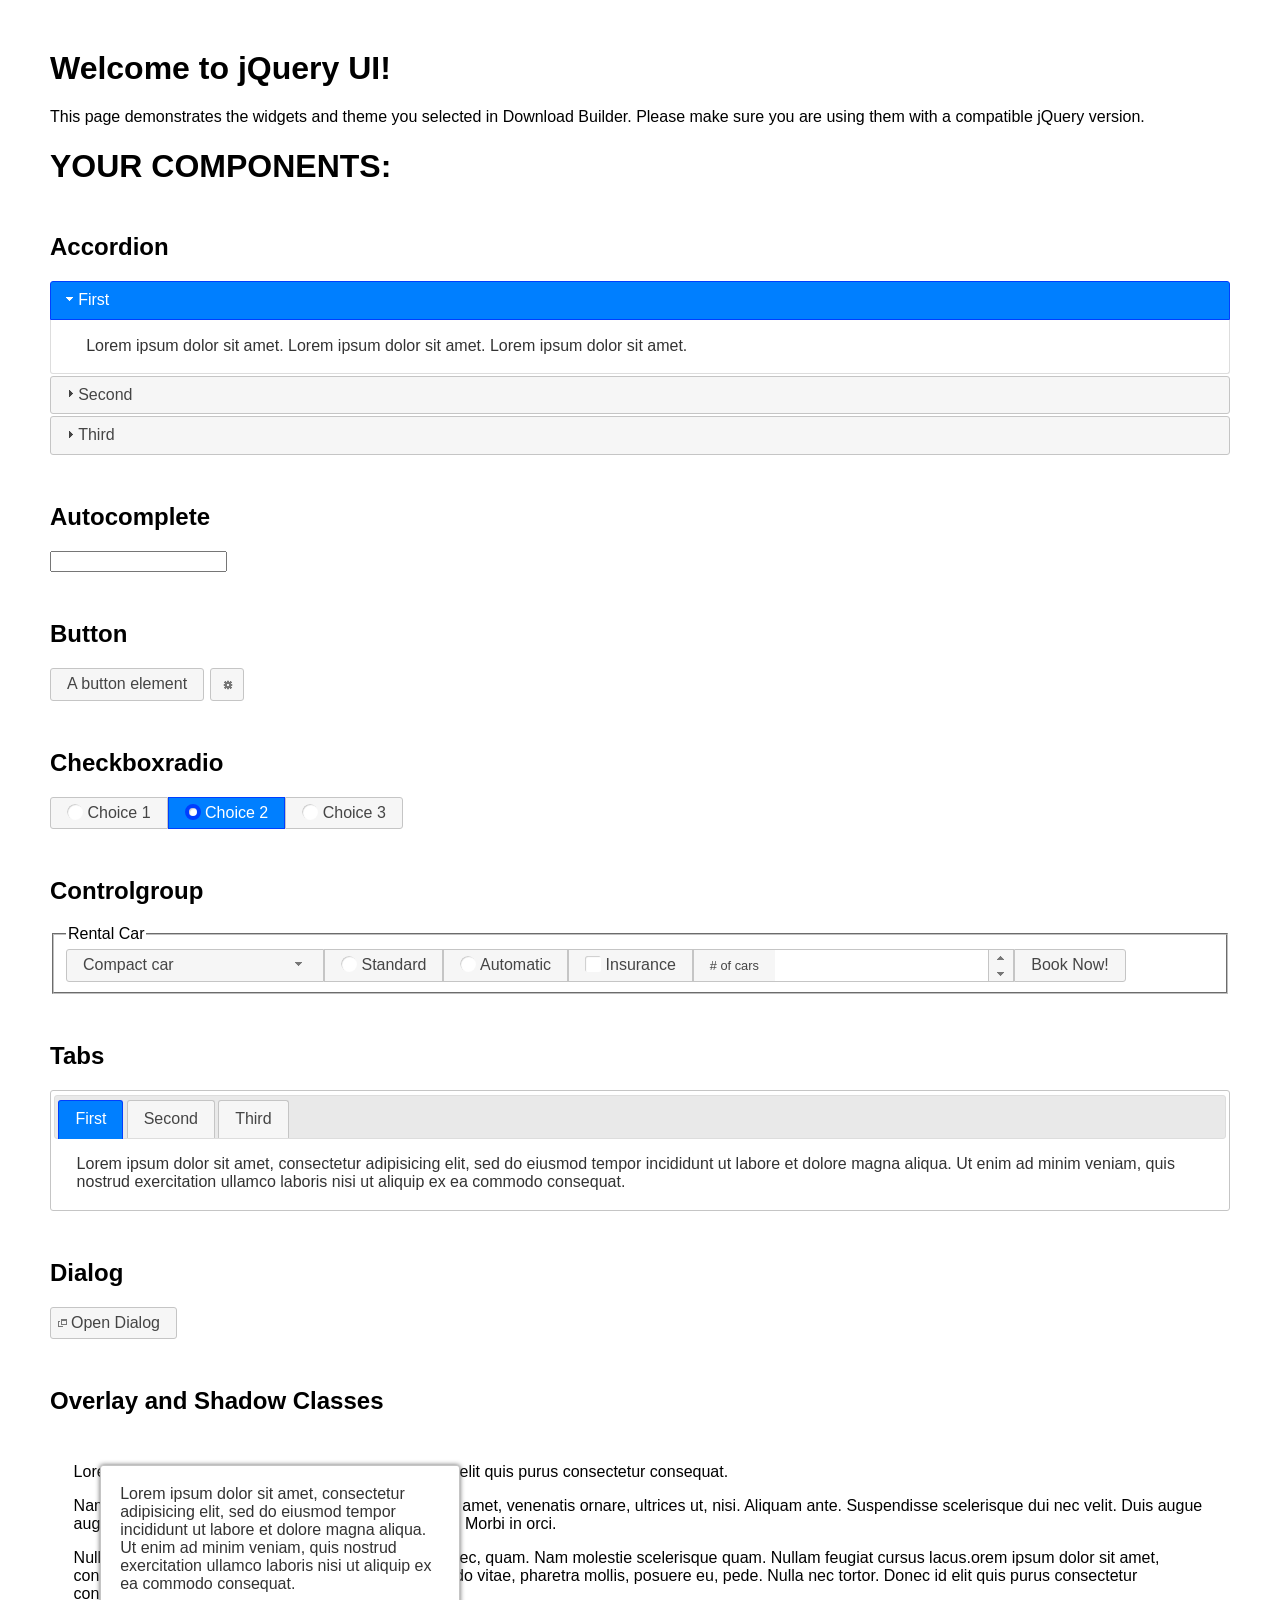
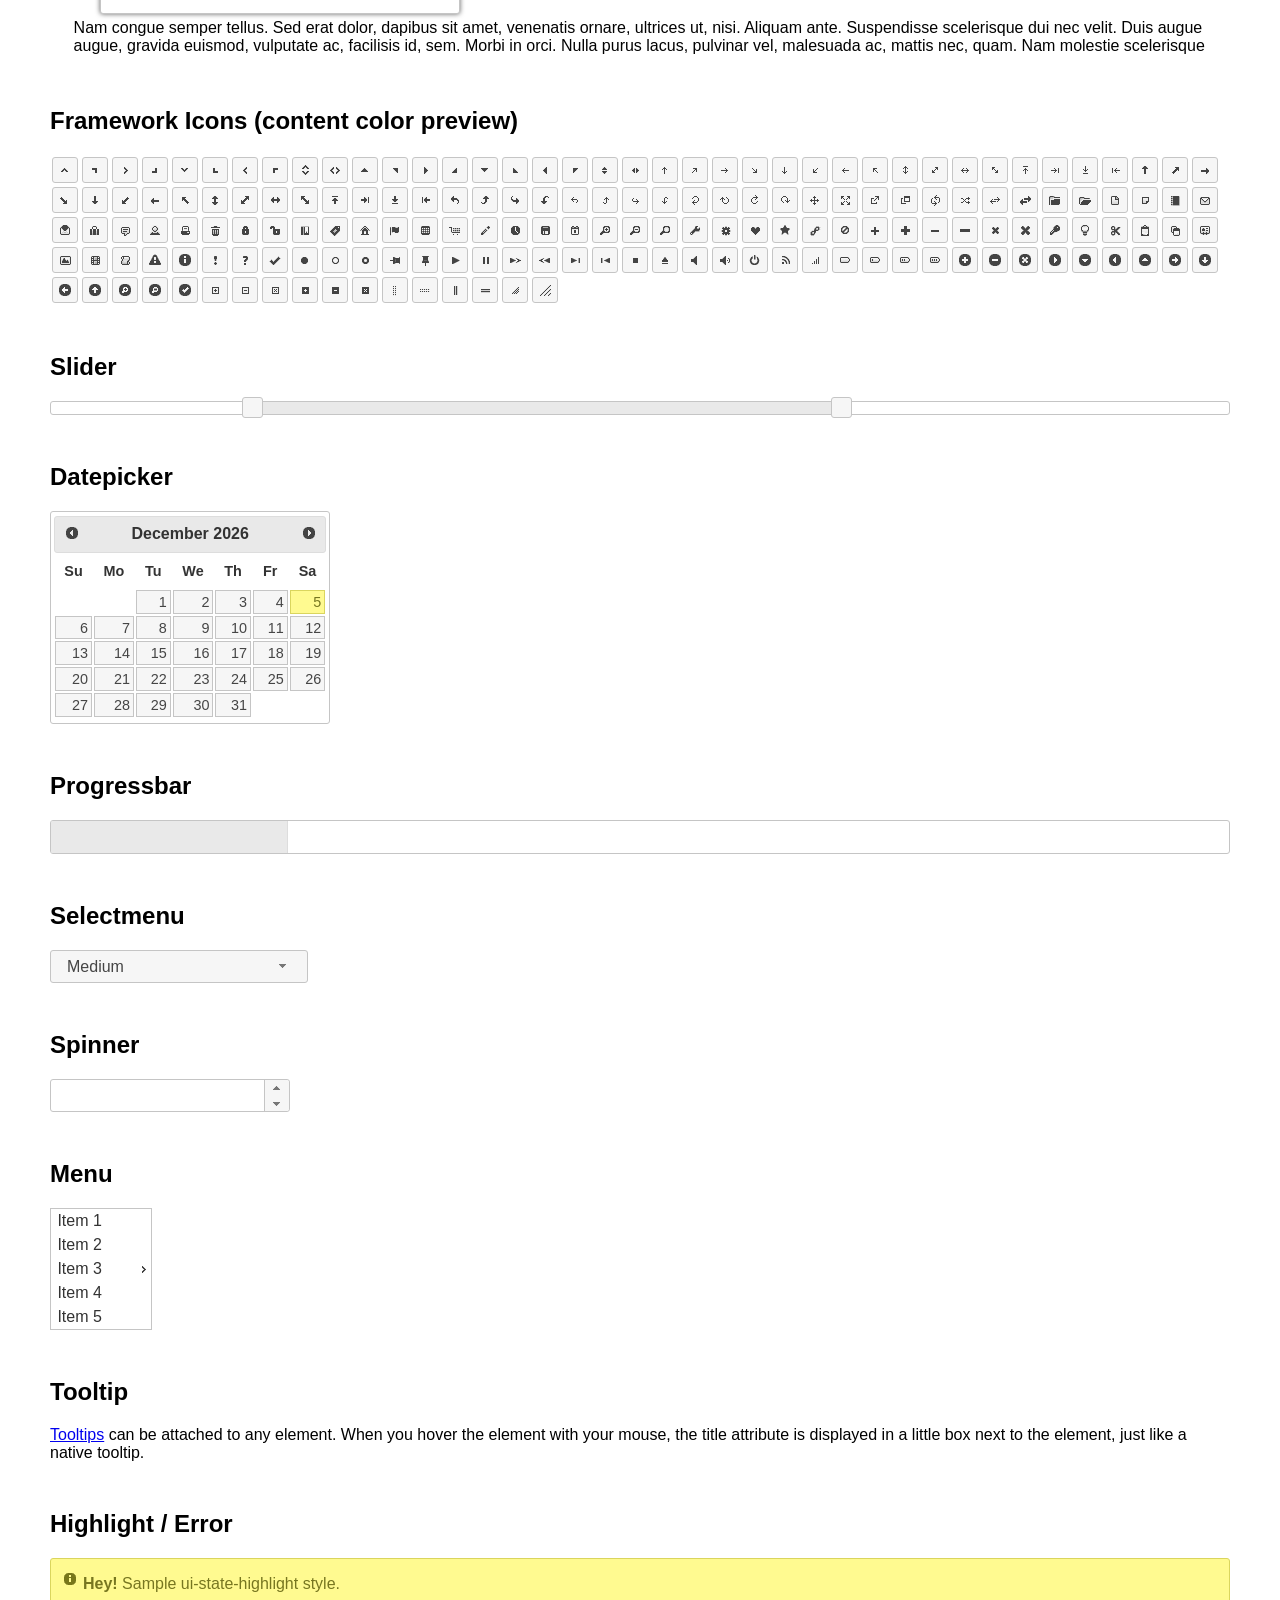
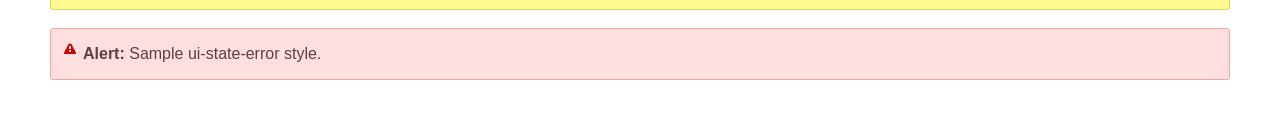
<file: FoodTown/src/main/webapp/resources/plugins/jquery-ui/index.html>
<!doctype html>
<html lang="us">
<head>
	<meta charset="utf-8">
	<title>jQuery UI Example Page</title>
	<link href="jquery-ui.css" rel="stylesheet">
	<style>
	body{
		font-family: "Trebuchet MS", sans-serif;
		margin: 50px;
	}
	.demoHeaders {
		margin-top: 2em;
	}
	#dialog-link {
		padding: .4em 1em .4em 20px;
		text-decoration: none;
		position: relative;
	}
	#dialog-link span.ui-icon {
		margin: 0 5px 0 0;
		position: absolute;
		left: .2em;
		top: 50%;
		margin-top: -8px;
	}
	#icons {
		margin: 0;
		padding: 0;
	}
	#icons li {
		margin: 2px;
		position: relative;
		padding: 4px 0;
		cursor: pointer;
		float: left;
		list-style: none;
	}
	#icons span.ui-icon {
		float: left;
		margin: 0 4px;
	}
	.fakewindowcontain .ui-widget-overlay {
		position: absolute;
	}
	select {
		width: 200px;
	}
	</style>
</head>
<body>

<h1>Welcome to jQuery UI!</h1>

<div class="ui-widget">
	<p>This page demonstrates the widgets and theme you selected in Download Builder. Please make sure you are using them with a compatible jQuery version.</p>
</div>

<h1>YOUR COMPONENTS:</h1>


<!-- Accordion -->
<h2 class="demoHeaders">Accordion</h2>
<div id="accordion">
	<h3>First</h3>
	<div>Lorem ipsum dolor sit amet. Lorem ipsum dolor sit amet. Lorem ipsum dolor sit amet.</div>
	<h3>Second</h3>
	<div>Phasellus mattis tincidunt nibh.</div>
	<h3>Third</h3>
	<div>Nam dui erat, auctor a, dignissim quis.</div>
</div>



<!-- Autocomplete -->
<h2 class="demoHeaders">Autocomplete</h2>
<div>
	<input id="autocomplete" title="type &quot;a&quot;">
</div>



<!-- Button -->
<h2 class="demoHeaders">Button</h2>
<button id="button">A button element</button>
<button id="button-icon">An icon-only button</button>



<!-- Checkboxradio -->
<h2 class="demoHeaders">Checkboxradio</h2>
<form style="margin-top: 1em;">
	<div id="radioset">
		<input type="radio" id="radio1" name="radio"><label for="radio1">Choice 1</label>
		<input type="radio" id="radio2" name="radio" checked="checked"><label for="radio2">Choice 2</label>
		<input type="radio" id="radio3" name="radio"><label for="radio3">Choice 3</label>
	</div>
</form>



<!-- Controlgroup -->
<h2 class="demoHeaders">Controlgroup</h2>
<fieldset>
	<legend>Rental Car</legend>
	<div id="controlgroup">
		<select id="car-type">
			<option>Compact car</option>
			<option>Midsize car</option>
			<option>Full size car</option>
			<option>SUV</option>
			<option>Luxury</option>
			<option>Truck</option>
			<option>Van</option>
		</select>
		<label for="transmission-standard">Standard</label>
		<input type="radio" name="transmission" id="transmission-standard">
		<label for="transmission-automatic">Automatic</label>
		<input type="radio" name="transmission" id="transmission-automatic">
		<label for="insurance">Insurance</label>
		<input type="checkbox" name="insurance" id="insurance">
		<label for="horizontal-spinner" class="ui-controlgroup-label"># of cars</label>
		<input id="horizontal-spinner" class="ui-spinner-input">
		<button>Book Now!</button>
	</div>
</fieldset>



<!-- Tabs -->
<h2 class="demoHeaders">Tabs</h2>
<div id="tabs">
	<ul>
		<li><a href="#tabs-1">First</a></li>
		<li><a href="#tabs-2">Second</a></li>
		<li><a href="#tabs-3">Third</a></li>
	</ul>
	<div id="tabs-1">Lorem ipsum dolor sit amet, consectetur adipisicing elit, sed do eiusmod tempor incididunt ut labore et dolore magna aliqua. Ut enim ad minim veniam, quis nostrud exercitation ullamco laboris nisi ut aliquip ex ea commodo consequat.</div>
	<div id="tabs-2">Phasellus mattis tincidunt nibh. Cras orci urna, blandit id, pretium vel, aliquet ornare, felis. Maecenas scelerisque sem non nisl. Fusce sed lorem in enim dictum bibendum.</div>
	<div id="tabs-3">Nam dui erat, auctor a, dignissim quis, sollicitudin eu, felis. Pellentesque nisi urna, interdum eget, sagittis et, consequat vestibulum, lacus. Mauris porttitor ullamcorper augue.</div>
</div>



<h2 class="demoHeaders">Dialog</h2>
<p>
	<button id="dialog-link" class="ui-button ui-corner-all ui-widget">
		<span class="ui-icon ui-icon-newwin"></span>Open Dialog
	</button>
</p>

<h2 class="demoHeaders">Overlay and Shadow Classes</h2>
<div style="position: relative; width: 96%; height: 200px; padding:1% 2%; overflow:hidden;" class="fakewindowcontain">
	<p>Lorem ipsum dolor sit amet,  Nulla nec tortor. Donec id elit quis purus consectetur consequat. </p><p>Nam congue semper tellus. Sed erat dolor, dapibus sit amet, venenatis ornare, ultrices ut, nisi. Aliquam ante. Suspendisse scelerisque dui nec velit. Duis augue augue, gravida euismod, vulputate ac, facilisis id, sem. Morbi in orci. </p><p>Nulla purus lacus, pulvinar vel, malesuada ac, mattis nec, quam. Nam molestie scelerisque quam. Nullam feugiat cursus lacus.orem ipsum dolor sit amet, consectetur adipiscing elit. Donec libero risus, commodo vitae, pharetra mollis, posuere eu, pede. Nulla nec tortor. Donec id elit quis purus consectetur consequat. </p><p>Nam congue semper tellus. Sed erat dolor, dapibus sit amet, venenatis ornare, ultrices ut, nisi. Aliquam ante. Suspendisse scelerisque dui nec velit. Duis augue augue, gravida euismod, vulputate ac, facilisis id, sem. Morbi in orci. Nulla purus lacus, pulvinar vel, malesuada ac, mattis nec, quam. Nam molestie scelerisque quam. </p><p>Nullam feugiat cursus lacus.orem ipsum dolor sit amet, consectetur adipiscing elit. Donec libero risus, commodo vitae, pharetra mollis, posuere eu, pede. Nulla nec tortor. Donec id elit quis purus consectetur consequat. Nam congue semper tellus. Sed erat dolor, dapibus sit amet, venenatis ornare, ultrices ut, nisi. Aliquam ante. </p><p>Suspendisse scelerisque dui nec velit. Duis augue augue, gravida euismod, vulputate ac, facilisis id, sem. Morbi in orci. Nulla purus lacus, pulvinar vel, malesuada ac, mattis nec, quam. Nam molestie scelerisque quam. Nullam feugiat cursus lacus.orem ipsum dolor sit amet, consectetur adipiscing elit. Donec libero risus, commodo vitae, pharetra mollis, posuere eu, pede. Nulla nec tortor. Donec id elit quis purus consectetur consequat. Nam congue semper tellus. Sed erat dolor, dapibus sit amet, venenatis ornare, ultrices ut, nisi. </p>

	<!-- ui-dialog -->
	<div class="ui-widget-overlay ui-front"></div>
	<div style="position: absolute; width: 320px; left: 50px; top: 30px; padding: 1.2em" class="ui-widget ui-front ui-widget-content ui-corner-all ui-widget-shadow">
		Lorem ipsum dolor sit amet, consectetur adipisicing elit, sed do eiusmod tempor incididunt ut labore et dolore magna aliqua. Ut enim ad minim veniam, quis nostrud exercitation ullamco laboris nisi ut aliquip ex ea commodo consequat.
	</div>

</div>

<!-- ui-dialog -->
<div id="dialog" title="Dialog Title">
	<p>Lorem ipsum dolor sit amet, consectetur adipisicing elit, sed do eiusmod tempor incididunt ut labore et dolore magna aliqua. Ut enim ad minim veniam, quis nostrud exercitation ullamco laboris nisi ut aliquip ex ea commodo consequat.</p>
</div>



<h2 class="demoHeaders">Framework Icons (content color preview)</h2>
<ul id="icons" class="ui-widget ui-helper-clearfix">
	<li class="ui-state-default ui-corner-all" title=".ui-icon-caret-1-n"><span class="ui-icon ui-icon-caret-1-n"></span></li>
	<li class="ui-state-default ui-corner-all" title=".ui-icon-caret-1-ne"><span class="ui-icon ui-icon-caret-1-ne"></span></li>
	<li class="ui-state-default ui-corner-all" title=".ui-icon-caret-1-e"><span class="ui-icon ui-icon-caret-1-e"></span></li>
	<li class="ui-state-default ui-corner-all" title=".ui-icon-caret-1-se"><span class="ui-icon ui-icon-caret-1-se"></span></li>
	<li class="ui-state-default ui-corner-all" title=".ui-icon-caret-1-s"><span class="ui-icon ui-icon-caret-1-s"></span></li>
	<li class="ui-state-default ui-corner-all" title=".ui-icon-caret-1-sw"><span class="ui-icon ui-icon-caret-1-sw"></span></li>
	<li class="ui-state-default ui-corner-all" title=".ui-icon-caret-1-w"><span class="ui-icon ui-icon-caret-1-w"></span></li>
	<li class="ui-state-default ui-corner-all" title=".ui-icon-caret-1-nw"><span class="ui-icon ui-icon-caret-1-nw"></span></li>
	<li class="ui-state-default ui-corner-all" title=".ui-icon-caret-2-n-s"><span class="ui-icon ui-icon-caret-2-n-s"></span></li>
	<li class="ui-state-default ui-corner-all" title=".ui-icon-caret-2-e-w"><span class="ui-icon ui-icon-caret-2-e-w"></span></li>
	<li class="ui-state-default ui-corner-all" title=".ui-icon-triangle-1-n"><span class="ui-icon ui-icon-triangle-1-n"></span></li>
	<li class="ui-state-default ui-corner-all" title=".ui-icon-triangle-1-ne"><span class="ui-icon ui-icon-triangle-1-ne"></span></li>
	<li class="ui-state-default ui-corner-all" title=".ui-icon-triangle-1-e"><span class="ui-icon ui-icon-triangle-1-e"></span></li>
	<li class="ui-state-default ui-corner-all" title=".ui-icon-triangle-1-se"><span class="ui-icon ui-icon-triangle-1-se"></span></li>
	<li class="ui-state-default ui-corner-all" title=".ui-icon-triangle-1-s"><span class="ui-icon ui-icon-triangle-1-s"></span></li>
	<li class="ui-state-default ui-corner-all" title=".ui-icon-triangle-1-sw"><span class="ui-icon ui-icon-triangle-1-sw"></span></li>
	<li class="ui-state-default ui-corner-all" title=".ui-icon-triangle-1-w"><span class="ui-icon ui-icon-triangle-1-w"></span></li>
	<li class="ui-state-default ui-corner-all" title=".ui-icon-triangle-1-nw"><span class="ui-icon ui-icon-triangle-1-nw"></span></li>
	<li class="ui-state-default ui-corner-all" title=".ui-icon-triangle-2-n-s"><span class="ui-icon ui-icon-triangle-2-n-s"></span></li>
	<li class="ui-state-default ui-corner-all" title=".ui-icon-triangle-2-e-w"><span class="ui-icon ui-icon-triangle-2-e-w"></span></li>
	<li class="ui-state-default ui-corner-all" title=".ui-icon-arrow-1-n"><span class="ui-icon ui-icon-arrow-1-n"></span></li>
	<li class="ui-state-default ui-corner-all" title=".ui-icon-arrow-1-ne"><span class="ui-icon ui-icon-arrow-1-ne"></span></li>
	<li class="ui-state-default ui-corner-all" title=".ui-icon-arrow-1-e"><span class="ui-icon ui-icon-arrow-1-e"></span></li>
	<li class="ui-state-default ui-corner-all" title=".ui-icon-arrow-1-se"><span class="ui-icon ui-icon-arrow-1-se"></span></li>
	<li class="ui-state-default ui-corner-all" title=".ui-icon-arrow-1-s"><span class="ui-icon ui-icon-arrow-1-s"></span></li>
	<li class="ui-state-default ui-corner-all" title=".ui-icon-arrow-1-sw"><span class="ui-icon ui-icon-arrow-1-sw"></span></li>
	<li class="ui-state-default ui-corner-all" title=".ui-icon-arrow-1-w"><span class="ui-icon ui-icon-arrow-1-w"></span></li>
	<li class="ui-state-default ui-corner-all" title=".ui-icon-arrow-1-nw"><span class="ui-icon ui-icon-arrow-1-nw"></span></li>
	<li class="ui-state-default ui-corner-all" title=".ui-icon-arrow-2-n-s"><span class="ui-icon ui-icon-arrow-2-n-s"></span></li>
	<li class="ui-state-default ui-corner-all" title=".ui-icon-arrow-2-ne-sw"><span class="ui-icon ui-icon-arrow-2-ne-sw"></span></li>
	<li class="ui-state-default ui-corner-all" title=".ui-icon-arrow-2-e-w"><span class="ui-icon ui-icon-arrow-2-e-w"></span></li>
	<li class="ui-state-default ui-corner-all" title=".ui-icon-arrow-2-se-nw"><span class="ui-icon ui-icon-arrow-2-se-nw"></span></li>
	<li class="ui-state-default ui-corner-all" title=".ui-icon-arrowstop-1-n"><span class="ui-icon ui-icon-arrowstop-1-n"></span></li>
	<li class="ui-state-default ui-corner-all" title=".ui-icon-arrowstop-1-e"><span class="ui-icon ui-icon-arrowstop-1-e"></span></li>
	<li class="ui-state-default ui-corner-all" title=".ui-icon-arrowstop-1-s"><span class="ui-icon ui-icon-arrowstop-1-s"></span></li>
	<li class="ui-state-default ui-corner-all" title=".ui-icon-arrowstop-1-w"><span class="ui-icon ui-icon-arrowstop-1-w"></span></li>
	<li class="ui-state-default ui-corner-all" title=".ui-icon-arrowthick-1-n"><span class="ui-icon ui-icon-arrowthick-1-n"></span></li>
	<li class="ui-state-default ui-corner-all" title=".ui-icon-arrowthick-1-ne"><span class="ui-icon ui-icon-arrowthick-1-ne"></span></li>
	<li class="ui-state-default ui-corner-all" title=".ui-icon-arrowthick-1-e"><span class="ui-icon ui-icon-arrowthick-1-e"></span></li>
	<li class="ui-state-default ui-corner-all" title=".ui-icon-arrowthick-1-se"><span class="ui-icon ui-icon-arrowthick-1-se"></span></li>
	<li class="ui-state-default ui-corner-all" title=".ui-icon-arrowthick-1-s"><span class="ui-icon ui-icon-arrowthick-1-s"></span></li>
	<li class="ui-state-default ui-corner-all" title=".ui-icon-arrowthick-1-sw"><span class="ui-icon ui-icon-arrowthick-1-sw"></span></li>
	<li class="ui-state-default ui-corner-all" title=".ui-icon-arrowthick-1-w"><span class="ui-icon ui-icon-arrowthick-1-w"></span></li>
	<li class="ui-state-default ui-corner-all" title=".ui-icon-arrowthick-1-nw"><span class="ui-icon ui-icon-arrowthick-1-nw"></span></li>
	<li class="ui-state-default ui-corner-all" title=".ui-icon-arrowthick-2-n-s"><span class="ui-icon ui-icon-arrowthick-2-n-s"></span></li>
	<li class="ui-state-default ui-corner-all" title=".ui-icon-arrowthick-2-ne-sw"><span class="ui-icon ui-icon-arrowthick-2-ne-sw"></span></li>
	<li class="ui-state-default ui-corner-all" title=".ui-icon-arrowthick-2-e-w"><span class="ui-icon ui-icon-arrowthick-2-e-w"></span></li>
	<li class="ui-state-default ui-corner-all" title=".ui-icon-arrowthick-2-se-nw"><span class="ui-icon ui-icon-arrowthick-2-se-nw"></span></li>
	<li class="ui-state-default ui-corner-all" title=".ui-icon-arrowthickstop-1-n"><span class="ui-icon ui-icon-arrowthickstop-1-n"></span></li>
	<li class="ui-state-default ui-corner-all" title=".ui-icon-arrowthickstop-1-e"><span class="ui-icon ui-icon-arrowthickstop-1-e"></span></li>
	<li class="ui-state-default ui-corner-all" title=".ui-icon-arrowthickstop-1-s"><span class="ui-icon ui-icon-arrowthickstop-1-s"></span></li>
	<li class="ui-state-default ui-corner-all" title=".ui-icon-arrowthickstop-1-w"><span class="ui-icon ui-icon-arrowthickstop-1-w"></span></li>
	<li class="ui-state-default ui-corner-all" title=".ui-icon-arrowreturnthick-1-w"><span class="ui-icon ui-icon-arrowreturnthick-1-w"></span></li>
	<li class="ui-state-default ui-corner-all" title=".ui-icon-arrowreturnthick-1-n"><span class="ui-icon ui-icon-arrowreturnthick-1-n"></span></li>
	<li class="ui-state-default ui-corner-all" title=".ui-icon-arrowreturnthick-1-e"><span class="ui-icon ui-icon-arrowreturnthick-1-e"></span></li>
	<li class="ui-state-default ui-corner-all" title=".ui-icon-arrowreturnthick-1-s"><span class="ui-icon ui-icon-arrowreturnthick-1-s"></span></li>
	<li class="ui-state-default ui-corner-all" title=".ui-icon-arrowreturn-1-w"><span class="ui-icon ui-icon-arrowreturn-1-w"></span></li>
	<li class="ui-state-default ui-corner-all" title=".ui-icon-arrowreturn-1-n"><span class="ui-icon ui-icon-arrowreturn-1-n"></span></li>
	<li class="ui-state-default ui-corner-all" title=".ui-icon-arrowreturn-1-e"><span class="ui-icon ui-icon-arrowreturn-1-e"></span></li>
	<li class="ui-state-default ui-corner-all" title=".ui-icon-arrowreturn-1-s"><span class="ui-icon ui-icon-arrowreturn-1-s"></span></li>
	<li class="ui-state-default ui-corner-all" title=".ui-icon-arrowrefresh-1-w"><span class="ui-icon ui-icon-arrowrefresh-1-w"></span></li>
	<li class="ui-state-default ui-corner-all" title=".ui-icon-arrowrefresh-1-n"><span class="ui-icon ui-icon-arrowrefresh-1-n"></span></li>
	<li class="ui-state-default ui-corner-all" title=".ui-icon-arrowrefresh-1-e"><span class="ui-icon ui-icon-arrowrefresh-1-e"></span></li>
	<li class="ui-state-default ui-corner-all" title=".ui-icon-arrowrefresh-1-s"><span class="ui-icon ui-icon-arrowrefresh-1-s"></span></li>
	<li class="ui-state-default ui-corner-all" title=".ui-icon-arrow-4"><span class="ui-icon ui-icon-arrow-4"></span></li>
	<li class="ui-state-default ui-corner-all" title=".ui-icon-arrow-4-diag"><span class="ui-icon ui-icon-arrow-4-diag"></span></li>
	<li class="ui-state-default ui-corner-all" title=".ui-icon-extlink"><span class="ui-icon ui-icon-extlink"></span></li>
	<li class="ui-state-default ui-corner-all" title=".ui-icon-newwin"><span class="ui-icon ui-icon-newwin"></span></li>
	<li class="ui-state-default ui-corner-all" title=".ui-icon-refresh"><span class="ui-icon ui-icon-refresh"></span></li>
	<li class="ui-state-default ui-corner-all" title=".ui-icon-shuffle"><span class="ui-icon ui-icon-shuffle"></span></li>
	<li class="ui-state-default ui-corner-all" title=".ui-icon-transfer-e-w"><span class="ui-icon ui-icon-transfer-e-w"></span></li>
	<li class="ui-state-default ui-corner-all" title=".ui-icon-transferthick-e-w"><span class="ui-icon ui-icon-transferthick-e-w"></span></li>
	<li class="ui-state-default ui-corner-all" title=".ui-icon-folder-collapsed"><span class="ui-icon ui-icon-folder-collapsed"></span></li>
	<li class="ui-state-default ui-corner-all" title=".ui-icon-folder-open"><span class="ui-icon ui-icon-folder-open"></span></li>
	<li class="ui-state-default ui-corner-all" title=".ui-icon-document"><span class="ui-icon ui-icon-document"></span></li>
	<li class="ui-state-default ui-corner-all" title=".ui-icon-document-b"><span class="ui-icon ui-icon-document-b"></span></li>
	<li class="ui-state-default ui-corner-all" title=".ui-icon-note"><span class="ui-icon ui-icon-note"></span></li>
	<li class="ui-state-default ui-corner-all" title=".ui-icon-mail-closed"><span class="ui-icon ui-icon-mail-closed"></span></li>
	<li class="ui-state-default ui-corner-all" title=".ui-icon-mail-open"><span class="ui-icon ui-icon-mail-open"></span></li>
	<li class="ui-state-default ui-corner-all" title=".ui-icon-suitcase"><span class="ui-icon ui-icon-suitcase"></span></li>
	<li class="ui-state-default ui-corner-all" title=".ui-icon-comment"><span class="ui-icon ui-icon-comment"></span></li>
	<li class="ui-state-default ui-corner-all" title=".ui-icon-person"><span class="ui-icon ui-icon-person"></span></li>
	<li class="ui-state-default ui-corner-all" title=".ui-icon-print"><span class="ui-icon ui-icon-print"></span></li>
	<li class="ui-state-default ui-corner-all" title=".ui-icon-trash"><span class="ui-icon ui-icon-trash"></span></li>
	<li class="ui-state-default ui-corner-all" title=".ui-icon-locked"><span class="ui-icon ui-icon-locked"></span></li>
	<li class="ui-state-default ui-corner-all" title=".ui-icon-unlocked"><span class="ui-icon ui-icon-unlocked"></span></li>
	<li class="ui-state-default ui-corner-all" title=".ui-icon-bookmark"><span class="ui-icon ui-icon-bookmark"></span></li>
	<li class="ui-state-default ui-corner-all" title=".ui-icon-tag"><span class="ui-icon ui-icon-tag"></span></li>
	<li class="ui-state-default ui-corner-all" title=".ui-icon-home"><span class="ui-icon ui-icon-home"></span></li>
	<li class="ui-state-default ui-corner-all" title=".ui-icon-flag"><span class="ui-icon ui-icon-flag"></span></li>
	<li class="ui-state-default ui-corner-all" title=".ui-icon-calculator"><span class="ui-icon ui-icon-calculator"></span></li>
	<li class="ui-state-default ui-corner-all" title=".ui-icon-cart"><span class="ui-icon ui-icon-cart"></span></li>
	<li class="ui-state-default ui-corner-all" title=".ui-icon-pencil"><span class="ui-icon ui-icon-pencil"></span></li>
	<li class="ui-state-default ui-corner-all" title=".ui-icon-clock"><span class="ui-icon ui-icon-clock"></span></li>
	<li class="ui-state-default ui-corner-all" title=".ui-icon-disk"><span class="ui-icon ui-icon-disk"></span></li>
	<li class="ui-state-default ui-corner-all" title=".ui-icon-calendar"><span class="ui-icon ui-icon-calendar"></span></li>
	<li class="ui-state-default ui-corner-all" title=".ui-icon-zoomin"><span class="ui-icon ui-icon-zoomin"></span></li>
	<li class="ui-state-default ui-corner-all" title=".ui-icon-zoomout"><span class="ui-icon ui-icon-zoomout"></span></li>
	<li class="ui-state-default ui-corner-all" title=".ui-icon-search"><span class="ui-icon ui-icon-search"></span></li>
	<li class="ui-state-default ui-corner-all" title=".ui-icon-wrench"><span class="ui-icon ui-icon-wrench"></span></li>
	<li class="ui-state-default ui-corner-all" title=".ui-icon-gear"><span class="ui-icon ui-icon-gear"></span></li>
	<li class="ui-state-default ui-corner-all" title=".ui-icon-heart"><span class="ui-icon ui-icon-heart"></span></li>
	<li class="ui-state-default ui-corner-all" title=".ui-icon-star"><span class="ui-icon ui-icon-star"></span></li>
	<li class="ui-state-default ui-corner-all" title=".ui-icon-link"><span class="ui-icon ui-icon-link"></span></li>
	<li class="ui-state-default ui-corner-all" title=".ui-icon-cancel"><span class="ui-icon ui-icon-cancel"></span></li>
	<li class="ui-state-default ui-corner-all" title=".ui-icon-plus"><span class="ui-icon ui-icon-plus"></span></li>
	<li class="ui-state-default ui-corner-all" title=".ui-icon-plusthick"><span class="ui-icon ui-icon-plusthick"></span></li>
	<li class="ui-state-default ui-corner-all" title=".ui-icon-minus"><span class="ui-icon ui-icon-minus"></span></li>
	<li class="ui-state-default ui-corner-all" title=".ui-icon-minusthick"><span class="ui-icon ui-icon-minusthick"></span></li>
	<li class="ui-state-default ui-corner-all" title=".ui-icon-close"><span class="ui-icon ui-icon-close"></span></li>
	<li class="ui-state-default ui-corner-all" title=".ui-icon-closethick"><span class="ui-icon ui-icon-closethick"></span></li>
	<li class="ui-state-default ui-corner-all" title=".ui-icon-key"><span class="ui-icon ui-icon-key"></span></li>
	<li class="ui-state-default ui-corner-all" title=".ui-icon-lightbulb"><span class="ui-icon ui-icon-lightbulb"></span></li>
	<li class="ui-state-default ui-corner-all" title=".ui-icon-scissors"><span class="ui-icon ui-icon-scissors"></span></li>
	<li class="ui-state-default ui-corner-all" title=".ui-icon-clipboard"><span class="ui-icon ui-icon-clipboard"></span></li>
	<li class="ui-state-default ui-corner-all" title=".ui-icon-copy"><span class="ui-icon ui-icon-copy"></span></li>
	<li class="ui-state-default ui-corner-all" title=".ui-icon-contact"><span class="ui-icon ui-icon-contact"></span></li>
	<li class="ui-state-default ui-corner-all" title=".ui-icon-image"><span class="ui-icon ui-icon-image"></span></li>
	<li class="ui-state-default ui-corner-all" title=".ui-icon-video"><span class="ui-icon ui-icon-video"></span></li>
	<li class="ui-state-default ui-corner-all" title=".ui-icon-script"><span class="ui-icon ui-icon-script"></span></li>
	<li class="ui-state-default ui-corner-all" title=".ui-icon-alert"><span class="ui-icon ui-icon-alert"></span></li>
	<li class="ui-state-default ui-corner-all" title=".ui-icon-info"><span class="ui-icon ui-icon-info"></span></li>
	<li class="ui-state-default ui-corner-all" title=".ui-icon-notice"><span class="ui-icon ui-icon-notice"></span></li>
	<li class="ui-state-default ui-corner-all" title=".ui-icon-help"><span class="ui-icon ui-icon-help"></span></li>
	<li class="ui-state-default ui-corner-all" title=".ui-icon-check"><span class="ui-icon ui-icon-check"></span></li>
	<li class="ui-state-default ui-corner-all" title=".ui-icon-bullet"><span class="ui-icon ui-icon-bullet"></span></li>
	<li class="ui-state-default ui-corner-all" title=".ui-icon-radio-off"><span class="ui-icon ui-icon-radio-off"></span></li>
	<li class="ui-state-default ui-corner-all" title=".ui-icon-radio-on"><span class="ui-icon ui-icon-radio-on"></span></li>
	<li class="ui-state-default ui-corner-all" title=".ui-icon-pin-w"><span class="ui-icon ui-icon-pin-w"></span></li>
	<li class="ui-state-default ui-corner-all" title=".ui-icon-pin-s"><span class="ui-icon ui-icon-pin-s"></span></li>
	<li class="ui-state-default ui-corner-all" title=".ui-icon-play"><span class="ui-icon ui-icon-play"></span></li>
	<li class="ui-state-default ui-corner-all" title=".ui-icon-pause"><span class="ui-icon ui-icon-pause"></span></li>
	<li class="ui-state-default ui-corner-all" title=".ui-icon-seek-next"><span class="ui-icon ui-icon-seek-next"></span></li>
	<li class="ui-state-default ui-corner-all" title=".ui-icon-seek-prev"><span class="ui-icon ui-icon-seek-prev"></span></li>
	<li class="ui-state-default ui-corner-all" title=".ui-icon-seek-end"><span class="ui-icon ui-icon-seek-end"></span></li>
	<li class="ui-state-default ui-corner-all" title=".ui-icon-seek-first"><span class="ui-icon ui-icon-seek-first"></span></li>
	<li class="ui-state-default ui-corner-all" title=".ui-icon-stop"><span class="ui-icon ui-icon-stop"></span></li>
	<li class="ui-state-default ui-corner-all" title=".ui-icon-eject"><span class="ui-icon ui-icon-eject"></span></li>
	<li class="ui-state-default ui-corner-all" title=".ui-icon-volume-off"><span class="ui-icon ui-icon-volume-off"></span></li>
	<li class="ui-state-default ui-corner-all" title=".ui-icon-volume-on"><span class="ui-icon ui-icon-volume-on"></span></li>
	<li class="ui-state-default ui-corner-all" title=".ui-icon-power"><span class="ui-icon ui-icon-power"></span></li>
	<li class="ui-state-default ui-corner-all" title=".ui-icon-signal-diag"><span class="ui-icon ui-icon-signal-diag"></span></li>
	<li class="ui-state-default ui-corner-all" title=".ui-icon-signal"><span class="ui-icon ui-icon-signal"></span></li>
	<li class="ui-state-default ui-corner-all" title=".ui-icon-battery-0"><span class="ui-icon ui-icon-battery-0"></span></li>
	<li class="ui-state-default ui-corner-all" title=".ui-icon-battery-1"><span class="ui-icon ui-icon-battery-1"></span></li>
	<li class="ui-state-default ui-corner-all" title=".ui-icon-battery-2"><span class="ui-icon ui-icon-battery-2"></span></li>
	<li class="ui-state-default ui-corner-all" title=".ui-icon-battery-3"><span class="ui-icon ui-icon-battery-3"></span></li>
	<li class="ui-state-default ui-corner-all" title=".ui-icon-circle-plus"><span class="ui-icon ui-icon-circle-plus"></span></li>
	<li class="ui-state-default ui-corner-all" title=".ui-icon-circle-minus"><span class="ui-icon ui-icon-circle-minus"></span></li>
	<li class="ui-state-default ui-corner-all" title=".ui-icon-circle-close"><span class="ui-icon ui-icon-circle-close"></span></li>
	<li class="ui-state-default ui-corner-all" title=".ui-icon-circle-triangle-e"><span class="ui-icon ui-icon-circle-triangle-e"></span></li>
	<li class="ui-state-default ui-corner-all" title=".ui-icon-circle-triangle-s"><span class="ui-icon ui-icon-circle-triangle-s"></span></li>
	<li class="ui-state-default ui-corner-all" title=".ui-icon-circle-triangle-w"><span class="ui-icon ui-icon-circle-triangle-w"></span></li>
	<li class="ui-state-default ui-corner-all" title=".ui-icon-circle-triangle-n"><span class="ui-icon ui-icon-circle-triangle-n"></span></li>
	<li class="ui-state-default ui-corner-all" title=".ui-icon-circle-arrow-e"><span class="ui-icon ui-icon-circle-arrow-e"></span></li>
	<li class="ui-state-default ui-corner-all" title=".ui-icon-circle-arrow-s"><span class="ui-icon ui-icon-circle-arrow-s"></span></li>
	<li class="ui-state-default ui-corner-all" title=".ui-icon-circle-arrow-w"><span class="ui-icon ui-icon-circle-arrow-w"></span></li>
	<li class="ui-state-default ui-corner-all" title=".ui-icon-circle-arrow-n"><span class="ui-icon ui-icon-circle-arrow-n"></span></li>
	<li class="ui-state-default ui-corner-all" title=".ui-icon-circle-zoomin"><span class="ui-icon ui-icon-circle-zoomin"></span></li>
	<li class="ui-state-default ui-corner-all" title=".ui-icon-circle-zoomout"><span class="ui-icon ui-icon-circle-zoomout"></span></li>
	<li class="ui-state-default ui-corner-all" title=".ui-icon-circle-check"><span class="ui-icon ui-icon-circle-check"></span></li>
	<li class="ui-state-default ui-corner-all" title=".ui-icon-circlesmall-plus"><span class="ui-icon ui-icon-circlesmall-plus"></span></li>
	<li class="ui-state-default ui-corner-all" title=".ui-icon-circlesmall-minus"><span class="ui-icon ui-icon-circlesmall-minus"></span></li>
	<li class="ui-state-default ui-corner-all" title=".ui-icon-circlesmall-close"><span class="ui-icon ui-icon-circlesmall-close"></span></li>
	<li class="ui-state-default ui-corner-all" title=".ui-icon-squaresmall-plus"><span class="ui-icon ui-icon-squaresmall-plus"></span></li>
	<li class="ui-state-default ui-corner-all" title=".ui-icon-squaresmall-minus"><span class="ui-icon ui-icon-squaresmall-minus"></span></li>
	<li class="ui-state-default ui-corner-all" title=".ui-icon-squaresmall-close"><span class="ui-icon ui-icon-squaresmall-close"></span></li>
	<li class="ui-state-default ui-corner-all" title=".ui-icon-grip-dotted-vertical"><span class="ui-icon ui-icon-grip-dotted-vertical"></span></li>
	<li class="ui-state-default ui-corner-all" title=".ui-icon-grip-dotted-horizontal"><span class="ui-icon ui-icon-grip-dotted-horizontal"></span></li>
	<li class="ui-state-default ui-corner-all" title=".ui-icon-grip-solid-vertical"><span class="ui-icon ui-icon-grip-solid-vertical"></span></li>
	<li class="ui-state-default ui-corner-all" title=".ui-icon-grip-solid-horizontal"><span class="ui-icon ui-icon-grip-solid-horizontal"></span></li>
	<li class="ui-state-default ui-corner-all" title=".ui-icon-gripsmall-diagonal-se"><span class="ui-icon ui-icon-gripsmall-diagonal-se"></span></li>
	<li class="ui-state-default ui-corner-all" title=".ui-icon-grip-diagonal-se"><span class="ui-icon ui-icon-grip-diagonal-se"></span></li>
</ul>


<!-- Slider -->
<h2 class="demoHeaders">Slider</h2>
<div id="slider"></div>



<!-- Datepicker -->
<h2 class="demoHeaders">Datepicker</h2>
<div id="datepicker"></div>



<!-- Progressbar -->
<h2 class="demoHeaders">Progressbar</h2>
<div id="progressbar"></div>



<!-- Progressbar -->
<h2 class="demoHeaders">Selectmenu</h2>
<select id="selectmenu">
	<option>Slower</option>
	<option>Slow</option>
	<option selected="selected">Medium</option>
	<option>Fast</option>
	<option>Faster</option>
</select>



<!-- Spinner -->
<h2 class="demoHeaders">Spinner</h2>
<input id="spinner">



<!-- Menu -->
<h2 class="demoHeaders">Menu</h2>
<ul style="width:100px;" id="menu">
	<li><div>Item 1</div></li>
	<li><div>Item 2</div></li>
	<li><div>Item 3</div>
		<ul>
			<li><div>Item 3-1</div></li>
			<li><div>Item 3-2</div></li>
			<li><div>Item 3-3</div></li>
			<li><div>Item 3-4</div></li>
			<li><div>Item 3-5</div></li>
		</ul>
	</li>
	<li><div>Item 4</div></li>
	<li><div>Item 5</div></li>
</ul>



<!-- Tooltip -->
<h2 class="demoHeaders">Tooltip</h2>
<p id="tooltip">
	<a href="#" title="That&apos;s what this widget is">Tooltips</a> can be attached to any element. When you hover
the element with your mouse, the title attribute is displayed in a little box next to the element, just like a native tooltip.
</p>


<!-- Highlight / Error -->
<h2 class="demoHeaders">Highlight / Error</h2>
<div class="ui-widget">
	<div class="ui-state-highlight ui-corner-all" style="margin-top: 20px; padding: 0 .7em;">
		<p><span class="ui-icon ui-icon-info" style="float: left; margin-right: .3em;"></span>
		<strong>Hey!</strong> Sample ui-state-highlight style.</p>
	</div>
</div>
<br>
<div class="ui-widget">
	<div class="ui-state-error ui-corner-all" style="padding: 0 .7em;">
		<p><span class="ui-icon ui-icon-alert" style="float: left; margin-right: .3em;"></span>
		<strong>Alert:</strong> Sample ui-state-error style.</p>
	</div>
</div>

<script src="external/jquery/jquery.js"></script>
<script src="jquery-ui.js"></script>
<script>

$( "#accordion" ).accordion();



var availableTags = [
	"ActionScript",
	"AppleScript",
	"Asp",
	"BASIC",
	"C",
	"C++",
	"Clojure",
	"COBOL",
	"ColdFusion",
	"Erlang",
	"Fortran",
	"Groovy",
	"Haskell",
	"Java",
	"JavaScript",
	"Lisp",
	"Perl",
	"PHP",
	"Python",
	"Ruby",
	"Scala",
	"Scheme"
];
$( "#autocomplete" ).autocomplete({
	source: availableTags
});



$( "#button" ).button();
$( "#button-icon" ).button({
	icon: "ui-icon-gear",
	showLabel: false
});



$( "#radioset" ).buttonset();



$( "#controlgroup" ).controlgroup();



$( "#tabs" ).tabs();



$( "#dialog" ).dialog({
	autoOpen: false,
	width: 400,
	buttons: [
		{
			text: "Ok",
			click: function() {
				$( this ).dialog( "close" );
			}
		},
		{
			text: "Cancel",
			click: function() {
				$( this ).dialog( "close" );
			}
		}
	]
});

// Link to open the dialog
$( "#dialog-link" ).click(function( event ) {
	$( "#dialog" ).dialog( "open" );
	event.preventDefault();
});



$( "#datepicker" ).datepicker({
	inline: true
});



$( "#slider" ).slider({
	range: true,
	values: [ 17, 67 ]
});



$( "#progressbar" ).progressbar({
	value: 20
});



$( "#spinner" ).spinner();



$( "#menu" ).menu();



$( "#tooltip" ).tooltip();



$( "#selectmenu" ).selectmenu();


// Hover states on the static widgets
$( "#dialog-link, #icons li" ).hover(
	function() {
		$( this ).addClass( "ui-state-hover" );
	},
	function() {
		$( this ).removeClass( "ui-state-hover" );
	}
);
</script>
</body>
</html>
</file>
